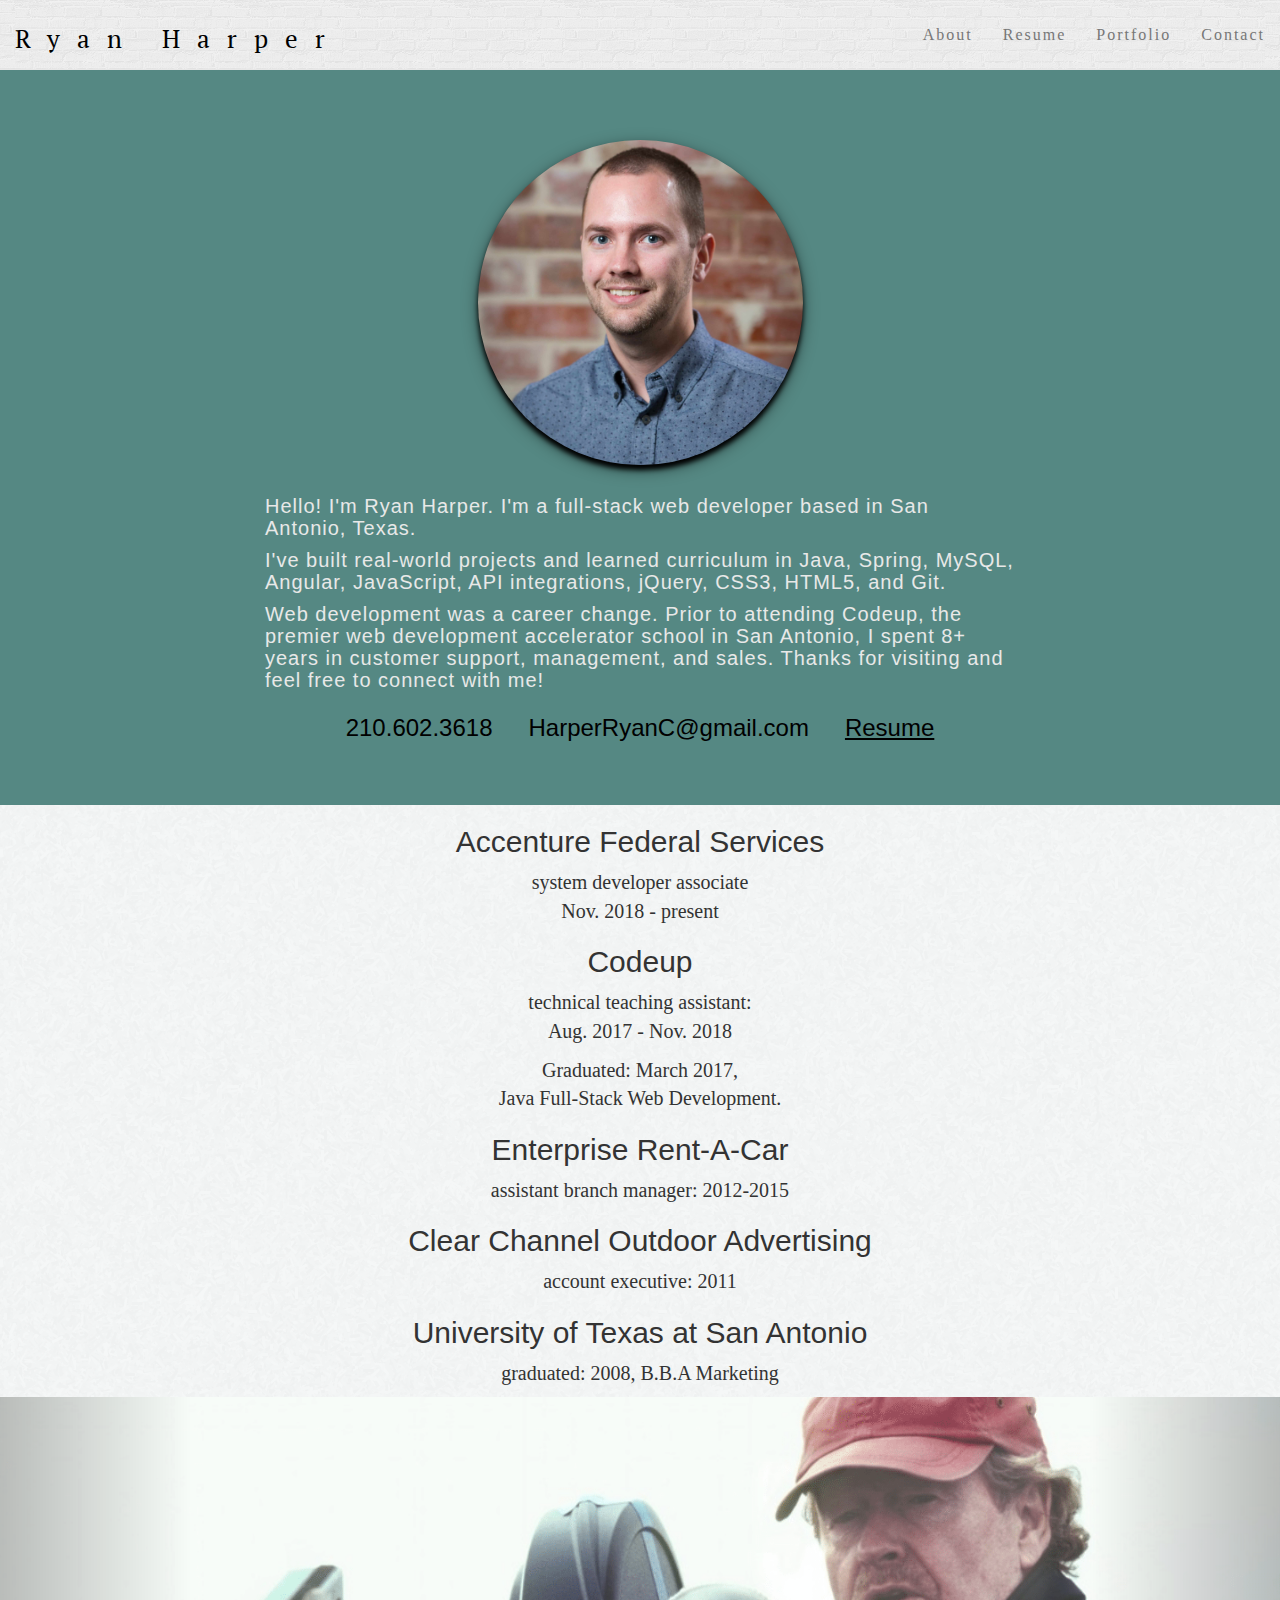
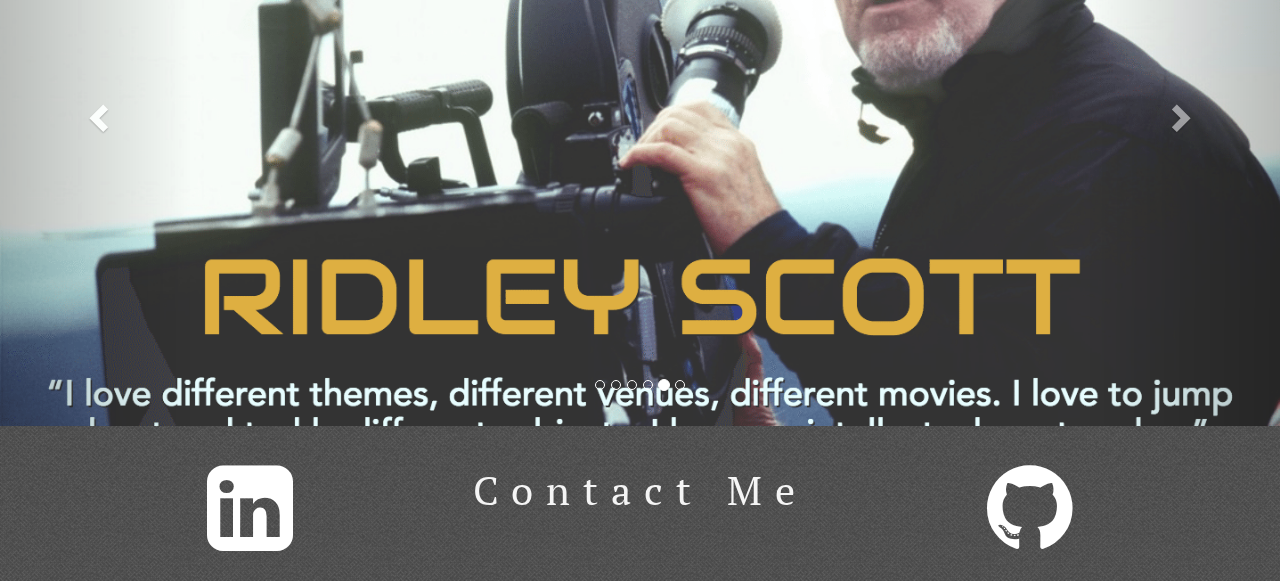
<file: index.html>
<!DOCTYPE html>
<html lang="en">
<head>
    <title>Ryan Harper</title>
    <meta charset="utf-8">
    <meta name="viewport" content="width=device-width, initial-scale=1">
    <link rel="stylesheet" href="public/css/animate.css">
    <link rel="stylesheet" href="public/css/PortfolioPage.css">
    <link rel="stylesheet" href="https://cdnjs.cloudflare.com/ajax/libs/font-awesome/4.6.3/css/font-awesome.min.css">
    <link rel="stylesheet" href="https://fonts.googleapis.com/css?family=PT+Serif">
    <!--<link rel="stylesheet" href="css/bootstrap.min.css">-->
    <!-- Latest compiled and minified CSS -->
    <link rel="stylesheet" href="https://maxcdn.bootstrapcdn.com/bootstrap/3.3.7/css/bootstrap.min.css" integrity="sha384-BVYiiSIFeK1dGmJRAkycuHAHRg32OmUcww7on3RYdg4Va+PmSTsz/K68vbdEjh4u" crossorigin="anonymous">

    <link rel="icon" type="image/x-icon" href="public/images/favicon.ico"/>
</head>

<body>

<div id="profile-page-wrapper">
    <nav class="navbar navbar-default navbar-fixed-top">

        <div class="container-fluid">
            <div class="navbar-header">

                <button type="button" class="navbar-toggle" data-toggle="collapse" data-target="#theNavbarWords">
                    <span class="icon-bar"></span>
                    <span class="icon-bar"></span>
                    <span class="icon-bar"></span>
                    <span class="icon-bar"></span>
                </button>

                <h3 id="myName">Ryan Harper</h3>

            </div>

            <div class="collapse navbar-collapse" id="theNavbarWords">
                <ul class="nav navbar-nav navbar-right">
                    <li><a href="#about-section" class="sliding-link">About</a></li>
                    <li><a href="#resume-section" class="sliding-link">Resume</a></li>
                    <li><a href="#portfolio-section" class="sliding-link">Portfolio</a></li>
                    <li><a href="#contact-section" class="sliding-link">Contact</a></li>
                    <!--<li><a href="/posts">Blog</a></li>-->
                </ul>
            </div>
        </div>

    </nav>

<div class="wrapper">

<a id="about-section"></a>
<!--"container-fluid" fills the width of the screen, container has margins -->
    <div class="container-fluid panels" id="about">
        <div id="myPortrait" class="cropCircle"></div>
        <h3 id="hello">
            <p>Hello! I'm Ryan Harper. I'm a full-stack web developer based in San Antonio, Texas.</p>
            <p>I've built real-world projects and learned curriculum in Java, Spring, MySQL, Angular, JavaScript, API integrations, jQuery, CSS3, HTML5, and Git.</p>
            <p>Web development was a career change. Prior to attending Codeup, the premier web development accelerator school in San Antonio, I spent 8+ years in customer support, management, and sales. Thanks for visiting and feel free to connect with me!</p>
        </h3>
        <div id="myNumberEmail">
            <p id="myNumberEmail-phone">210.602.3618</p>
            <p id="myNumberEmail-email">HarperRyanC@gmail.com</p>
            <a id="myNumberEmail-resume" href="https://drive.google.com/file/d/1_MnSofcOAAasq_FEgZ7lDZ6J60Jn-Wnm/view?usp=sharing" target="_blank">Resume</a>
        </div>
    </div>

<a id="resume-section"></a>

    <div class="container-fluid panels" id="resume">
        <h3 class="workAndSchool">Accenture Federal Services</h3>
        <p class="pWorkAndSchool">system developer associate <br> Nov. 2018 - present</p>
        <h3 class="workAndSchool">Codeup</h3>
        <!--<img src="images/codeup-arrow.png" class="img-responsive">-->
        <p class="pWorkAndSchool">technical teaching assistant: <br> Aug. 2017 - Nov. 2018</p>
        <p class="pWorkAndSchool">Graduated: March 2017, <br> Java Full-Stack Web Development.</p>
        <h3 class="workAndSchool">Enterprise Rent-A-Car</h3>
        <!--<img src="images/enterprise-logo.png" class="img-responsive logo">-->
        <p class="pWorkAndSchool">assistant branch manager: 2012-2015</p>
        <h3 class="workAndSchool">Clear Channel Outdoor Advertising</h3>
        <!--<img src="images/ClearChannelOutdoor.jpg" class="img-responsive logo">-->
        <p class="pWorkAndSchool">account executive: 2011</p>
        <!--<h3 id="ResumeTitle">Resume</h3>-->
        <h3 class="workAndSchool">University of Texas at San Antonio</h3>
        <!--<img src="images/texas-san-antonio1.jpg" class="img-responsive logo">-->
        <p class="pWorkAndSchool">graduated: 2008, B.B.A Marketing</p>

    </div>

<a id="portfolio-section"></a>

<!--<div class="container-fluid .col-sm-6 .col-md-5 .col-md-offset-2 .col-lg-6 .col-lg-offset-0" id="Portfolio">-->

    <!--<h3 id="PortfolioTitle">Portfolio</h3>-->

    <div id="myCarousel" class="carousel slide panels" data-ride="carousel">

        <!-- indicator dots nav -->
        <ol class="carousel-indicators">
            <li data-target="#myCarousel" data-slide-to="0"></li>
            <li data-target="#myCarousel" data-slide-to="1" ></li>
            <li data-target="#myCarousel" data-slide-to="2"></li>
            <li data-target="#myCarousel" data-slide-to="3"></li>
            <li data-target="#myCarousel" data-slide-to="4" class="active"></li>
            <li data-target="#myCarousel" data-slide-to="5"></li>
        </ol>

        <!-- wrapper for slides -->
        <div class="carousel-inner" role="listbox">

            <div class="item active">
                <a href="public/TributePageParallax.html" target="_blank">
                    <img src="public/images/ridleyScottTribute4.png" alt="FirstSlide" class="img-responsive slideImage">
                </a>
                <!--<div class="carousel-caption">-->
                    <!--<h3>Tribute Page</h3>-->
                <!--</div>-->
            </div>

            <div class="item">
                <a href="public/coffee.html" target="_blank">
                    <img src="public/images/coffee-project.png" alt="FifthSlide" class="img-responsive slideImage">
                </a>
                <!--<div class="carousel-caption">-->
                <!--<h3>AJAX Blog</h3>-->
                <!--</div>-->
            </div>

            <div class="item">
                <a href="https://movie-list-application.glitch.me/" target="_blank">
                    <img src="public/images/ajax-movie-lister.png" alt="SecondSlide" class="img-responsive slideImage">
                </a>
                <!--<div class="carousel-caption">-->
                <!--<h3>AJAX Blog</h3>-->
                <!--</div>-->
            </div>

            <!--<div class="item">-->
                <!--<a href="ajax_blog.html" target="_blank">-->
                    <!--<img src="images/AjaxBlog.png" alt="ThirdSlide" class="img-responsive slideImage">-->
                <!--</a>-->
                <!--&lt;!&ndash;<div class="carousel-caption">&ndash;&gt;-->
                    <!--&lt;!&ndash;<h3>AJAX Blog</h3>&ndash;&gt;-->
                <!--&lt;!&ndash;</div>&ndash;&gt;-->
            <!--</div>-->

            <div class="item">
                <a href="public/weather_map.html" target="_blank">
                    <img src="public/images/weather-map.png" alt="FourthSlide" class="img-responsive slideImage">
                </a>
                <!--<div class="carousel-caption">-->
                <!--<h3>API Weather Map</h3>-->
                <!--</div>-->
            </div>

            <div class="item">
                <a href="public/SimonMemoryGame.html" target="_blank">
                    <img src="public/images/SimonMemoryGame.png" alt="FifthSlide" class="img-responsive slideImage">
                </a>
                <!--<div class="carousel-caption">-->
                <!--<h3>Simon Memory Game</h3>-->
                <!--</div>-->
            </div>

            <!--<div class="item">-->
                <!--<a href="CalculatorRevised.html" target="_blank">-->
                    <!--<img src="images/JavascriptCalculator.png" alt="SecondSlide" class="img-responsive slideImage">-->
                <!--</a>-->
                <!--&lt;!&ndash;<div class="carousel-caption">&ndash;&gt;-->
                <!--&lt;!&ndash;<h3>JavaScript Calculator</h3>&ndash;&gt;-->
                <!--&lt;!&ndash;</div>&ndash;&gt;-->
            <!--</div>-->

            <!--<div class="item">-->
                <!--<a href="/posts" target="_blank">-->
                    <!--<img src="images/blog_img.png" alt="ThirdSlide" class="img-responsive slideImage">-->
                <!--</a>-->
                <!--<div class="carousel-caption">-->
                <!--<h3>AJAX Blog</h3>-->
                <!--</div>-->
            <!--</div>-->

            <!--<div class="item">-->
                <!--<a href="Coffee_Bean_Order_Form.html" target="_blank">-->
                    <!--<img src="images/CoffeeOrderForm.png" alt=SixthSlide" class="img-responsive slideImage"/>-->
                <!--</a>-->
            <!--</div>-->

            <!--<div class="item">-->
                <!--<a href="https://smartgiver.us/" target="_blank">-->
                    <!--<img src="images/smartgiver_image.png" alt=SixthSlide" class="img-responsive slideImage"/>-->
                <!--</a>-->
            <!--</div>-->

        </div>

        <!-- controls for next and prev buttons -->
        <a class="left carousel-control" href="#myCarousel" role="button" data-slide="prev">
            <span class="glyphicon glyphicon-chevron-left" aria-hidden="true"></span>
            <span class="sr-only">Previous</span>
        </a>
        <a class="right carousel-control" href="#myCarousel" role="button" data-slide="next">
            <span class="glyphicon glyphicon-chevron-right" aria-hidden="true"></span>
            <span class="sr-only">Next</span>
        </a>

    </div>

    <!--<div class="row" id="Projects">-->
        <!--<div class="col-xs-6 col-md-4" id="P1">-->
            <!--<p>Tribute Page</p>-->
            <!--<a href="http://localhost:63342/Codeup-web-exercises/TributePage.html?_ijt=alto2evts8754bi7jg8fie15t1" target="_blank"><img class="img-responsive" src="images/RidleyScottTribute.png"></a>-->
        <!--</div>-->

        <!--<div class="col-xs-6 col-md-4" id="P2">-->
            <!--<p>JavaScript Calculator</p>-->
            <!--<a href="http://localhost:63342/Codeup-web-exercises/CalculatorRevised.html?_ijt=6at7mh0and56lsfs2b8p4jpa39" target="_blank"><img class="img-responsive"  src="images/JavascriptCalculator.png"></a>-->
        <!--</div>-->

        <!--<div class="col-xs-6 col-md-4" id="P3">-->
            <!--<p>AJAX Blog</p>-->
            <!--<a href="http://localhost:63342/Codeup-web-exercises/ajax_blog.html?_ijt=q8q0l6b3h2h1i5q2uvc88i11il" target="_blank"><img class="img-responsive"  src="images/AjaxBlog.png"></a>-->
        <!--</div>-->
        <!--<div class="col-xs-6 col-md-4" id="P4">-->
            <!--<p>API Weather Map</p>-->
            <!--<a href="http://localhost:63342/Codeup-web-exercises/weather_map.html?_ijt=7tr3f2qq0bv2tcaovegg3fjgps" target="_blank"><img class="img-responsive" src="images/WeatherMap.png"></a>-->
        <!--</div>-->
        <!--<div class="col-xs-6 col-md-4" id="P5">-->
            <!--<p>Simon Memory Game</p>-->
            <!--<a href="http://localhost:63342/Simon_Game/SimonMemoryGame.html?_ijt=9usk3vtb5ugqo35l932amr11ga" target="_blank"><img class="img-responsive" src="images/SimonMemoryGame.png"></a>-->
        <!--</div>-->
        <!--<div class="col-xs-6 col-md-4" id="P6">-->
            <!--<p>Project Placeholder</p>-->
            <!--<a href="http://localhost:63342/Codeup-web-exercises/Coffee%20Bean%20Order%20Form.html?_ijt=alto2evts8754bi7jg8fie15t1" target="_blank"><img class="img-responsive"  src="https://www.whistler.com/images/placeholders/200x200.gif"></a>-->
        <!--</div>-->
    <!--</div>-->
<!--</div>-->



<a id="contact-section"></a>

    <div class="container-fluid panels .col-sm-6 .col-md-5 .col-md-offset-2 .col-lg-6 .col-lg-offset-0 col-md-12" id="contact">

        <div class="container">
            <div class="row">

                <div class="col-sm-4 col-md-4">
                    <a href="https://www.linkedin.com/in/harperryanc/" target="_blank" class="social-media-link">
                        <i class="fa fa-linkedin-square"></i>
                    </a>
                </div>

                <div class="col-sm-4 col-md-4">
                     <h3 id="contactTitle">Contact Me</h3>
                </div>

                <div class="col-sm-4 col-md-4">
                    <a href="https://github.com/HarpersGeekly" target="_blank" class="social-media-link">
                        <i class="fa">&#xf09b;</i>
                    </a>
                </div>

            <!--<div class="col-sm-6 col-md-4">-->
                <!--<a href="http://www.piedpiper.com/" target="_blank" class="social-media-link">-->
                    <!--<i class="fa fa-pied-piper" ></i>-->
                <!--</a>-->

            <!--</div>-->
            </div>
        </div>

        <!--<form method="post" action="harperryanc@gmail.com">-->
            <!--<div>-->
                <!--<label for="name"></label>-->
                <!--<input type="text" id="name" name="user_name" placeholder="Name">-->
            <!--</div>-->
            <!--<div>-->
                <!--<label for="mail"></label>-->
                <!--<input type="text" id="mail" name="user_email" placeholder="E-Mail">-->
            <!--</div>-->
            <!--<div>-->
                <!--<label for="msg"></label>-->
                <!--<textarea id="msg" name="user_message" placeholder="Message"></textarea>-->

            <!--</div>-->

            <!--<button type="submit" id="submit">Send!</button>-->

        <!--</form>-->
        <a href="#" class="scrollup"></a>

    </div>
</div>
</div>
<!--<script src="js/jquery.min.js"></script>-->
<script
        src="https://code.jquery.com/jquery-3.3.1.min.js"
        integrity="sha256-FgpCb/KJQlLNfOu91ta32o/NMZxltwRo8QtmkMRdAu8="
        crossorigin="anonymous"></script>
<!--<script src="js/bootstrap.min.js"></script>-->
<!-- Latest compiled and minified JavaScript -->
<script src="https://maxcdn.bootstrapcdn.com/bootstrap/3.3.7/js/bootstrap.min.js" integrity="sha384-Tc5IQib027qvyjSMfHjOMaLkfuWVxZxUPnCJA7l2mCWNIpG9mGCD8wGNIcPD7Txa" crossorigin="anonymous"></script>
<script src="public/js/PortfolioPage.js"></script>
<script>
    $(document).click(function (event) {
        var clickover = $(event.target);
        var $navbar = $(".navbar-collapse");
        var _opened = $navbar.hasClass("in");
        if (_opened === true && !clickover.hasClass("navbar-toggle")) {
            $navbar.collapse('hide');
        }
    });
</script>
</body>
</html>
</file>
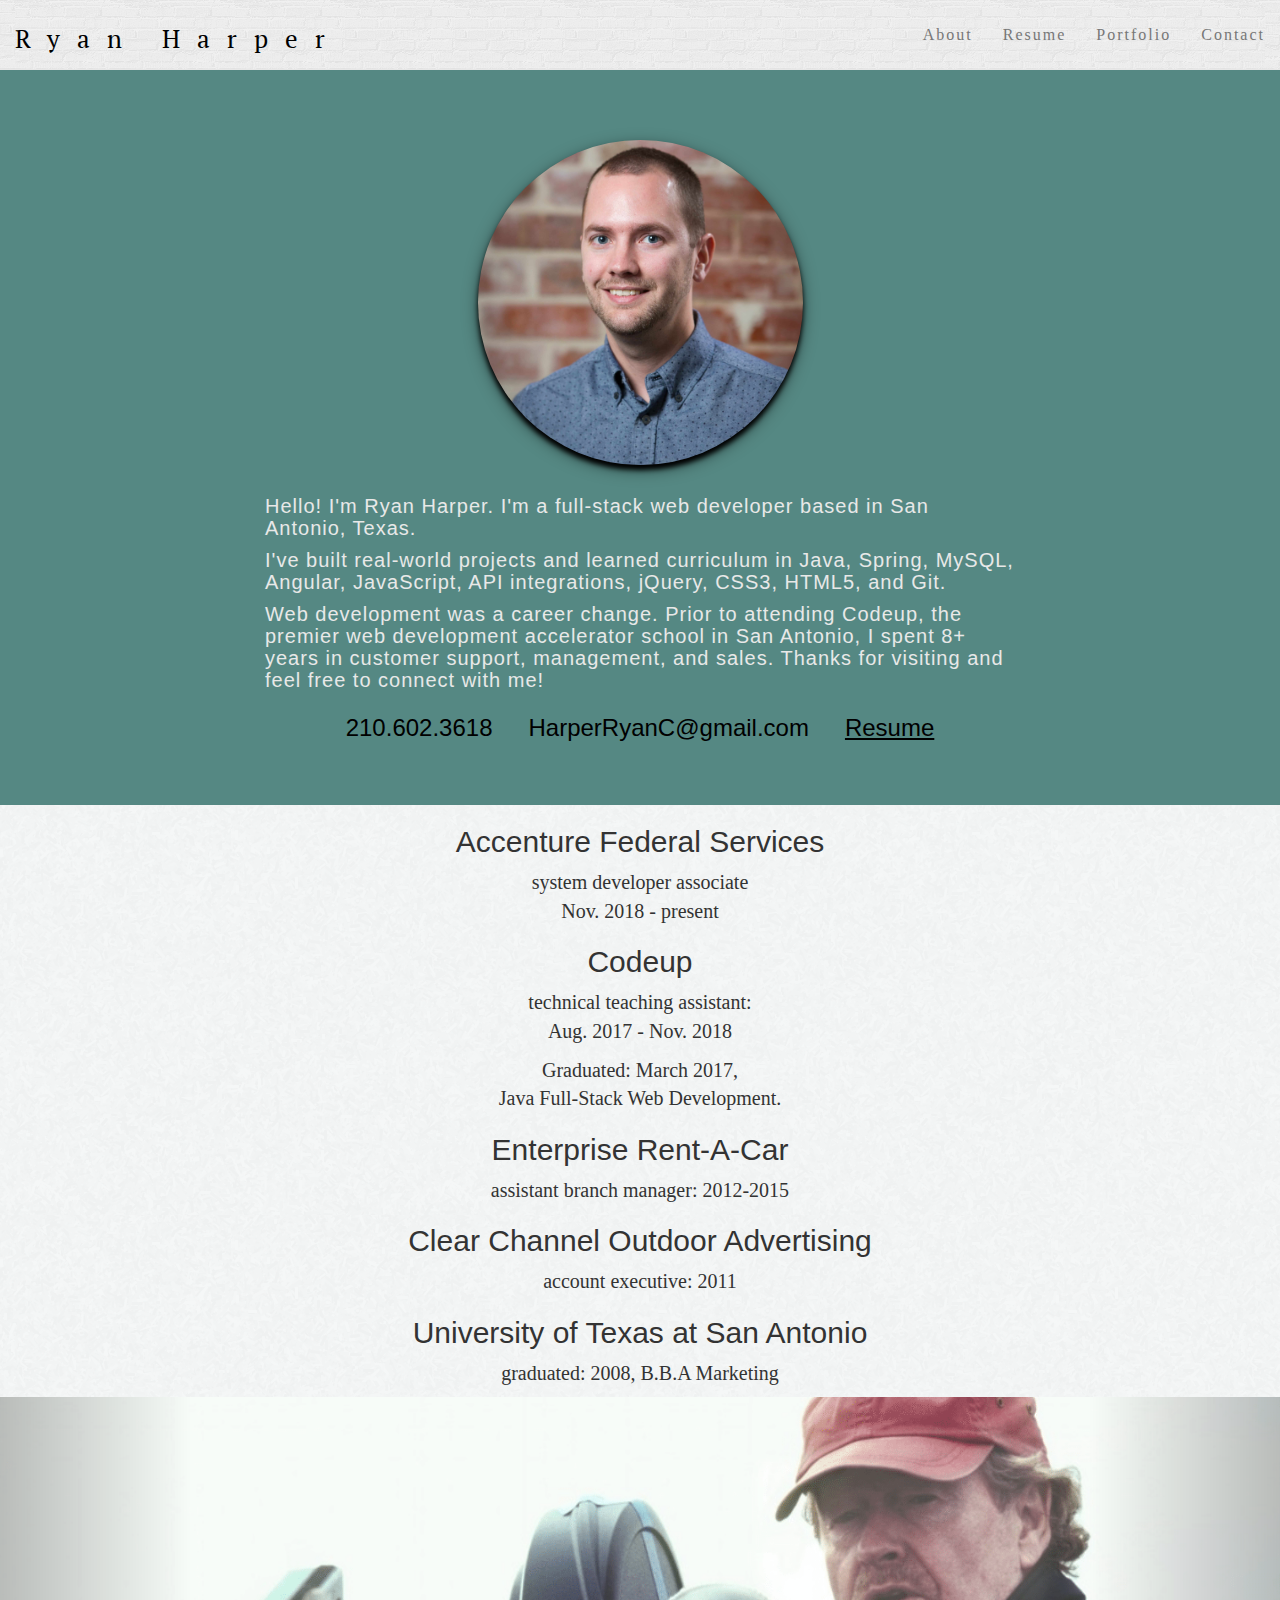
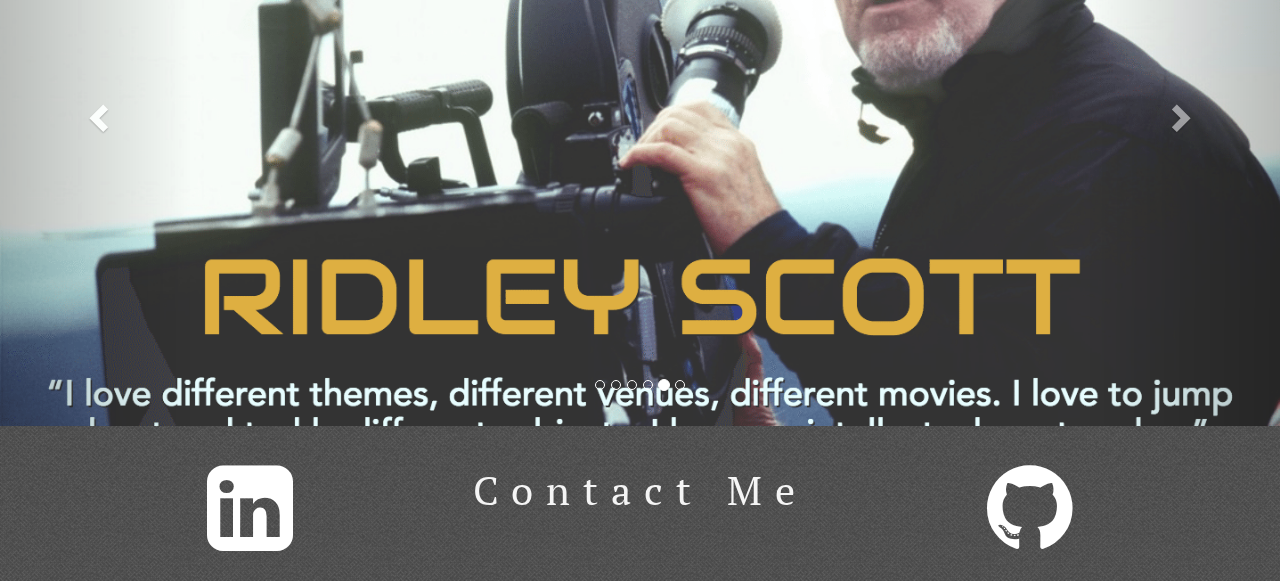
<file: public/index.html>
<!DOCTYPE html>
<html lang="en">
<head>
    <title>Ryan Harper</title>
    <meta charset="utf-8">
    <meta name="viewport" content="width=device-width, initial-scale=1">
    <link rel="stylesheet" href="css/animate.css">
    <link rel="stylesheet" href="css/PortfolioPage.css">
    <link rel="stylesheet" href="https://cdnjs.cloudflare.com/ajax/libs/font-awesome/4.6.3/css/font-awesome.min.css">
    <link rel="stylesheet" href="https://fonts.googleapis.com/css?family=PT+Serif">
    <!--<link rel="stylesheet" href="css/bootstrap.min.css">-->
    <!-- Latest compiled and minified CSS -->
    <link rel="stylesheet" href="https://maxcdn.bootstrapcdn.com/bootstrap/3.3.7/css/bootstrap.min.css" integrity="sha384-BVYiiSIFeK1dGmJRAkycuHAHRg32OmUcww7on3RYdg4Va+PmSTsz/K68vbdEjh4u" crossorigin="anonymous">

    <link rel="icon" type="image/x-icon" href="../public/images/favicon.ico"/>
</head>

<body>

<div id="profile-page-wrapper">
    <nav class="navbar navbar-default navbar-fixed-top">

        <div class="container-fluid">
            <div class="navbar-header">

                <button type="button" class="navbar-toggle" data-toggle="collapse" data-target="#theNavbarWords">
                    <span class="icon-bar"></span>
                    <span class="icon-bar"></span>
                    <span class="icon-bar"></span>
                    <span class="icon-bar"></span>
                </button>

                <h3 id="myName">Ryan Harper</h3>

            </div>

            <div class="collapse navbar-collapse" id="theNavbarWords">
                <ul class="nav navbar-nav navbar-right">
                    <li><a href="#about-section" class="sliding-link">About</a></li>
                    <li><a href="#resume-section" class="sliding-link">Resume</a></li>
                    <li><a href="#portfolio-section" class="sliding-link">Portfolio</a></li>
                    <li><a href="#contact-section" class="sliding-link">Contact</a></li>
                    <!--<li><a href="/posts">Blog</a></li>-->
                </ul>
            </div>
        </div>

    </nav>

<div class="wrapper">

<a id="about-section"></a>
<!--"container-fluid" fills the width of the screen, container has margins -->
    <div class="container-fluid panels" id="about">
        <div id="myPortrait" class="cropCircle"></div>
        <h3 id="hello">
            <p>Hello! I'm Ryan Harper. I'm a full-stack web developer based in San Antonio, Texas.</p>
            <p>I've built real-world projects and learned curriculum in Java, Spring, MySQL, Angular, JavaScript, API integrations, jQuery, CSS3, HTML5, and Git.</p>
            <p>Web development was a career change. Prior to attending Codeup, the premier web development accelerator school in San Antonio, I spent 8+ years in customer support, management, and sales. Thanks for visiting and feel free to connect with me!</p>
        </h3>
        <div id="myNumberEmail">
            <p id="myNumberEmail-phone">210.602.3618</p>
            <p id="myNumberEmail-email">HarperRyanC@gmail.com</p>
            <a id="myNumberEmail-resume" href="https://drive.google.com/file/d/1_MnSofcOAAasq_FEgZ7lDZ6J60Jn-Wnm/view?usp=sharing" target="_blank">Resume</a>
        </div>
    </div>

<a id="resume-section"></a>

    <div class="container-fluid panels" id="resume">
        <h3 class="workAndSchool">Accenture Federal Services</h3>
        <p class="pWorkAndSchool">system developer associate <br> Nov. 2018 - present</p>
        <h3 class="workAndSchool">Codeup</h3>
        <!--<img src="images/codeup-arrow.png" class="img-responsive">-->
        <p class="pWorkAndSchool">technical teaching assistant: <br> Aug. 2017 - Nov. 2018</p>
        <p class="pWorkAndSchool">Graduated: March 2017, <br> Java Full-Stack Web Development.</p>
        <h3 class="workAndSchool">Enterprise Rent-A-Car</h3>
        <!--<img src="images/enterprise-logo.png" class="img-responsive logo">-->
        <p class="pWorkAndSchool">assistant branch manager: 2012-2015</p>
        <h3 class="workAndSchool">Clear Channel Outdoor Advertising</h3>
        <!--<img src="images/ClearChannelOutdoor.jpg" class="img-responsive logo">-->
        <p class="pWorkAndSchool">account executive: 2011</p>
        <!--<h3 id="ResumeTitle">Resume</h3>-->
        <h3 class="workAndSchool">University of Texas at San Antonio</h3>
        <!--<img src="images/texas-san-antonio1.jpg" class="img-responsive logo">-->
        <p class="pWorkAndSchool">graduated: 2008, B.B.A Marketing</p>

    </div>

<a id="portfolio-section"></a>

<!--<div class="container-fluid .col-sm-6 .col-md-5 .col-md-offset-2 .col-lg-6 .col-lg-offset-0" id="Portfolio">-->

    <!--<h3 id="PortfolioTitle">Portfolio</h3>-->

    <div id="myCarousel" class="carousel slide panels" data-ride="carousel">

        <!-- indicator dots nav -->
        <ol class="carousel-indicators">
            <li data-target="#myCarousel" data-slide-to="0"></li>
            <li data-target="#myCarousel" data-slide-to="1" ></li>
            <li data-target="#myCarousel" data-slide-to="2"></li>
            <li data-target="#myCarousel" data-slide-to="3"></li>
            <li data-target="#myCarousel" data-slide-to="4" class="active"></li>
            <li data-target="#myCarousel" data-slide-to="5"></li>
        </ol>

        <!-- wrapper for slides -->
        <div class="carousel-inner" role="listbox">

            <div class="item active">
                <a href="TributePageParallax.html" target="_blank">
                    <img src="images/ridleyScottTribute4.png" alt="FirstSlide" class="img-responsive slideImage">
                </a>
                <!--<div class="carousel-caption">-->
                    <!--<h3>Tribute Page</h3>-->
                <!--</div>-->
            </div>

            <div class="item">
                <a href="coffee.html" target="_blank">
                    <img src="images/coffee-project.png" alt="FifthSlide" class="img-responsive slideImage">
                </a>
                <!--<div class="carousel-caption">-->
                <!--<h3>AJAX Blog</h3>-->
                <!--</div>-->
            </div>

            <div class="item">
                <a href="https://movie-list-application.glitch.me/" target="_blank">
                    <img src="images/ajax-movie-lister.png" alt="SecondSlide" class="img-responsive slideImage">
                </a>
                <!--<div class="carousel-caption">-->
                <!--<h3>AJAX Blog</h3>-->
                <!--</div>-->
            </div>

            <!--<div class="item">-->
                <!--<a href="ajax_blog.html" target="_blank">-->
                    <!--<img src="images/AjaxBlog.png" alt="ThirdSlide" class="img-responsive slideImage">-->
                <!--</a>-->
                <!--&lt;!&ndash;<div class="carousel-caption">&ndash;&gt;-->
                    <!--&lt;!&ndash;<h3>AJAX Blog</h3>&ndash;&gt;-->
                <!--&lt;!&ndash;</div>&ndash;&gt;-->
            <!--</div>-->

            <div class="item">
                <a href="weather_map.html" target="_blank">
                    <img src="images/weather-map.png" alt="FourthSlide" class="img-responsive slideImage">
                </a>
                <!--<div class="carousel-caption">-->
                <!--<h3>API Weather Map</h3>-->
                <!--</div>-->
            </div>

            <div class="item">
                <a href="SimonMemoryGame.html" target="_blank">
                    <img src="images/SimonMemoryGame.png" alt="FifthSlide" class="img-responsive slideImage">
                </a>
                <!--<div class="carousel-caption">-->
                <!--<h3>Simon Memory Game</h3>-->
                <!--</div>-->
            </div>

            <!--<div class="item">-->
                <!--<a href="CalculatorRevised.html" target="_blank">-->
                    <!--<img src="images/JavascriptCalculator.png" alt="SecondSlide" class="img-responsive slideImage">-->
                <!--</a>-->
                <!--&lt;!&ndash;<div class="carousel-caption">&ndash;&gt;-->
                <!--&lt;!&ndash;<h3>JavaScript Calculator</h3>&ndash;&gt;-->
                <!--&lt;!&ndash;</div>&ndash;&gt;-->
            <!--</div>-->

            <!--<div class="item">-->
                <!--<a href="/posts" target="_blank">-->
                    <!--<img src="images/blog_img.png" alt="ThirdSlide" class="img-responsive slideImage">-->
                <!--</a>-->
                <!--<div class="carousel-caption">-->
                <!--<h3>AJAX Blog</h3>-->
                <!--</div>-->
            <!--</div>-->

            <!--<div class="item">-->
                <!--<a href="Coffee_Bean_Order_Form.html" target="_blank">-->
                    <!--<img src="images/CoffeeOrderForm.png" alt=SixthSlide" class="img-responsive slideImage"/>-->
                <!--</a>-->
            <!--</div>-->

            <!--<div class="item">-->
                <!--<a href="https://smartgiver.us/" target="_blank">-->
                    <!--<img src="images/smartgiver_image.png" alt=SixthSlide" class="img-responsive slideImage"/>-->
                <!--</a>-->
            <!--</div>-->

        </div>

        <!-- controls for next and prev buttons -->
        <a class="left carousel-control" href="#myCarousel" role="button" data-slide="prev">
            <span class="glyphicon glyphicon-chevron-left" aria-hidden="true"></span>
            <span class="sr-only">Previous</span>
        </a>
        <a class="right carousel-control" href="#myCarousel" role="button" data-slide="next">
            <span class="glyphicon glyphicon-chevron-right" aria-hidden="true"></span>
            <span class="sr-only">Next</span>
        </a>

    </div>

    <!--<div class="row" id="Projects">-->
        <!--<div class="col-xs-6 col-md-4" id="P1">-->
            <!--<p>Tribute Page</p>-->
            <!--<a href="http://localhost:63342/Codeup-web-exercises/TributePage.html?_ijt=alto2evts8754bi7jg8fie15t1" target="_blank"><img class="img-responsive" src="images/RidleyScottTribute.png"></a>-->
        <!--</div>-->

        <!--<div class="col-xs-6 col-md-4" id="P2">-->
            <!--<p>JavaScript Calculator</p>-->
            <!--<a href="http://localhost:63342/Codeup-web-exercises/CalculatorRevised.html?_ijt=6at7mh0and56lsfs2b8p4jpa39" target="_blank"><img class="img-responsive"  src="images/JavascriptCalculator.png"></a>-->
        <!--</div>-->

        <!--<div class="col-xs-6 col-md-4" id="P3">-->
            <!--<p>AJAX Blog</p>-->
            <!--<a href="http://localhost:63342/Codeup-web-exercises/ajax_blog.html?_ijt=q8q0l6b3h2h1i5q2uvc88i11il" target="_blank"><img class="img-responsive"  src="images/AjaxBlog.png"></a>-->
        <!--</div>-->
        <!--<div class="col-xs-6 col-md-4" id="P4">-->
            <!--<p>API Weather Map</p>-->
            <!--<a href="http://localhost:63342/Codeup-web-exercises/weather_map.html?_ijt=7tr3f2qq0bv2tcaovegg3fjgps" target="_blank"><img class="img-responsive" src="images/WeatherMap.png"></a>-->
        <!--</div>-->
        <!--<div class="col-xs-6 col-md-4" id="P5">-->
            <!--<p>Simon Memory Game</p>-->
            <!--<a href="http://localhost:63342/Simon_Game/SimonMemoryGame.html?_ijt=9usk3vtb5ugqo35l932amr11ga" target="_blank"><img class="img-responsive" src="images/SimonMemoryGame.png"></a>-->
        <!--</div>-->
        <!--<div class="col-xs-6 col-md-4" id="P6">-->
            <!--<p>Project Placeholder</p>-->
            <!--<a href="http://localhost:63342/Codeup-web-exercises/Coffee%20Bean%20Order%20Form.html?_ijt=alto2evts8754bi7jg8fie15t1" target="_blank"><img class="img-responsive"  src="https://www.whistler.com/images/placeholders/200x200.gif"></a>-->
        <!--</div>-->
    <!--</div>-->
<!--</div>-->



<a id="contact-section"></a>

    <div class="container-fluid panels .col-sm-6 .col-md-5 .col-md-offset-2 .col-lg-6 .col-lg-offset-0 col-md-12" id="contact">

        <div class="container">
            <div class="row">

                <div class="col-sm-4 col-md-4">
                    <a href="https://www.linkedin.com/in/harperryanc/" target="_blank" class="social-media-link">
                        <i class="fa fa-linkedin-square"></i>
                    </a>
                </div>

                <div class="col-sm-4 col-md-4">
                     <h3 id="contactTitle">Contact Me</h3>
                </div>

                <div class="col-sm-4 col-md-4">
                    <a href="https://github.com/HarpersGeekly" target="_blank" class="social-media-link">
                        <i class="fa">&#xf09b;</i>
                    </a>
                </div>

            <!--<div class="col-sm-6 col-md-4">-->
                <!--<a href="http://www.piedpiper.com/" target="_blank" class="social-media-link">-->
                    <!--<i class="fa fa-pied-piper" ></i>-->
                <!--</a>-->

            <!--</div>-->
            </div>
        </div>

        <!--<form method="post" action="harperryanc@gmail.com">-->
            <!--<div>-->
                <!--<label for="name"></label>-->
                <!--<input type="text" id="name" name="user_name" placeholder="Name">-->
            <!--</div>-->
            <!--<div>-->
                <!--<label for="mail"></label>-->
                <!--<input type="text" id="mail" name="user_email" placeholder="E-Mail">-->
            <!--</div>-->
            <!--<div>-->
                <!--<label for="msg"></label>-->
                <!--<textarea id="msg" name="user_message" placeholder="Message"></textarea>-->

            <!--</div>-->

            <!--<button type="submit" id="submit">Send!</button>-->

        <!--</form>-->
        <a href="#" class="scrollup"></a>

    </div>
</div>
</div>
<!--<script src="js/jquery.min.js"></script>-->
<script
        src="https://code.jquery.com/jquery-3.3.1.min.js"
        integrity="sha256-FgpCb/KJQlLNfOu91ta32o/NMZxltwRo8QtmkMRdAu8="
        crossorigin="anonymous"></script>
<!--<script src="js/bootstrap.min.js"></script>-->
<!-- Latest compiled and minified JavaScript -->
<script src="https://maxcdn.bootstrapcdn.com/bootstrap/3.3.7/js/bootstrap.min.js" integrity="sha384-Tc5IQib027qvyjSMfHjOMaLkfuWVxZxUPnCJA7l2mCWNIpG9mGCD8wGNIcPD7Txa" crossorigin="anonymous"></script>
<script src="js/PortfolioPage.js"></script>
<script>
    $(document).click(function (event) {
        var clickover = $(event.target);
        var $navbar = $(".navbar-collapse");
        var _opened = $navbar.hasClass("in");
        if (_opened === true && !clickover.hasClass("navbar-toggle")) {
            $navbar.collapse('hide');
        }
    });
</script>
</body>
</html>
</file>
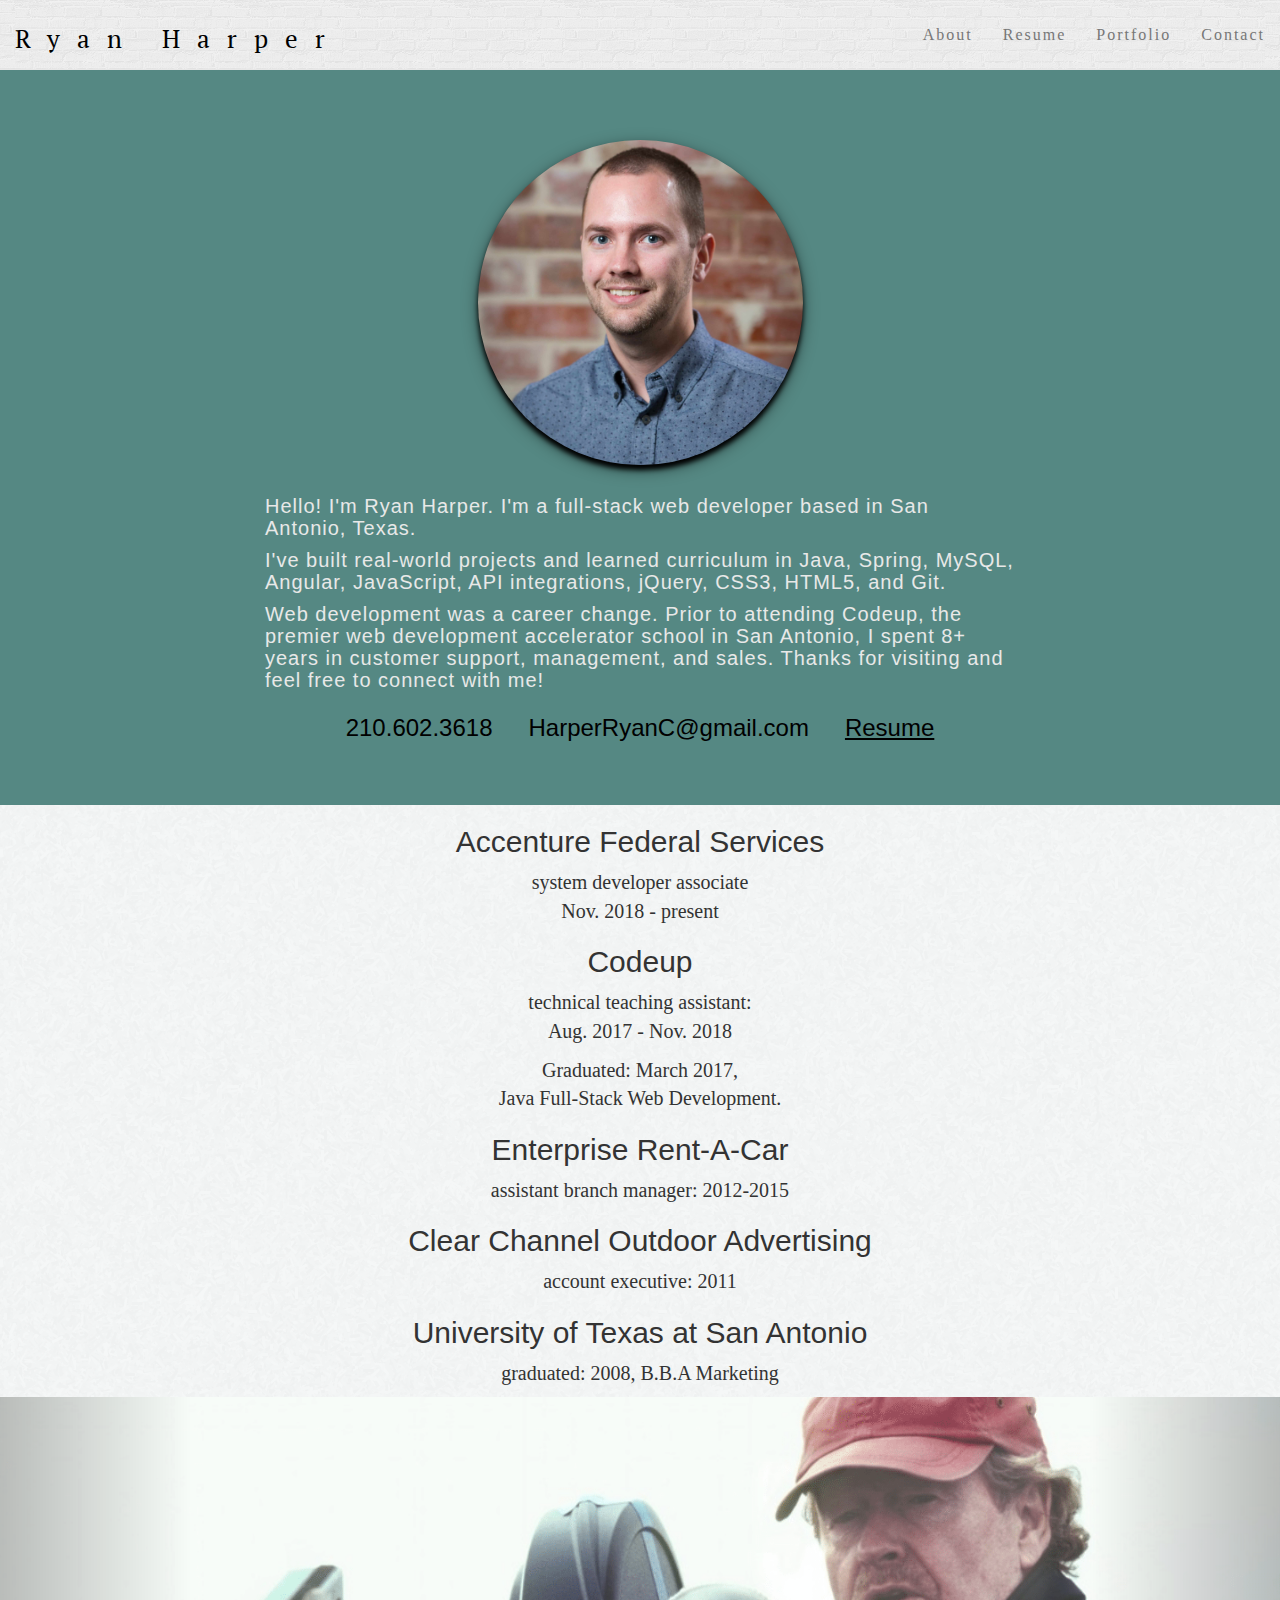
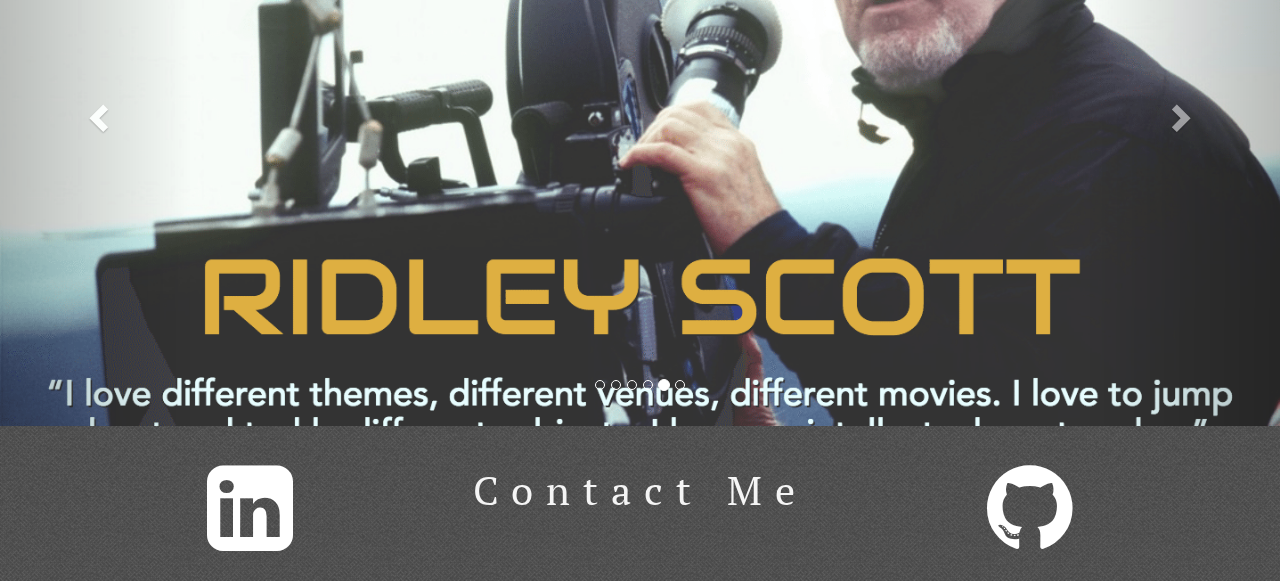
<file: static/index.html>
<!DOCTYPE html>
<html lang="en">
<head>
    <title>Ryan Harper</title>
    <meta charset="utf-8">
    <meta name="viewport" content="width=device-width, initial-scale=1">
    <link rel="stylesheet" href="../public/css/animate.css">
    <link rel="stylesheet" href="../public/css/PortfolioPage.css">
    <link rel="stylesheet" href="https://cdnjs.cloudflare.com/ajax/libs/font-awesome/4.6.3/css/font-awesome.min.css">
    <link rel="stylesheet" href="https://fonts.googleapis.com/css?family=PT+Serif">
    <!--<link rel="stylesheet" href="css/bootstrap.min.css">-->
    <!-- Latest compiled and minified CSS -->
    <link rel="stylesheet" href="https://maxcdn.bootstrapcdn.com/bootstrap/3.3.7/css/bootstrap.min.css" integrity="sha384-BVYiiSIFeK1dGmJRAkycuHAHRg32OmUcww7on3RYdg4Va+PmSTsz/K68vbdEjh4u" crossorigin="anonymous">

    <link rel="icon" type="image/x-icon" href="../public/images/favicon.ico"/>
</head>

<body>

<div id="profile-page-wrapper">
    <nav class="navbar navbar-default navbar-fixed-top">

        <div class="container-fluid">
            <div class="navbar-header">

                <button type="button" class="navbar-toggle" data-toggle="collapse" data-target="#theNavbarWords">
                    <span class="icon-bar"></span>
                    <span class="icon-bar"></span>
                    <span class="icon-bar"></span>
                    <span class="icon-bar"></span>
                </button>

                <h3 id="myName">Ryan Harper</h3>

            </div>

            <div class="collapse navbar-collapse" id="theNavbarWords">
                <ul class="nav navbar-nav navbar-right">
                    <li><a href="#about-section" class="sliding-link">About</a></li>
                    <li><a href="#resume-section" class="sliding-link">Resume</a></li>
                    <li><a href="#portfolio-section" class="sliding-link">Portfolio</a></li>
                    <li><a href="#contact-section" class="sliding-link">Contact</a></li>
                    <!--<li><a href="/posts">Blog</a></li>-->
                </ul>
            </div>
        </div>

    </nav>

<div class="wrapper">

<a id="about-section"></a>
<!--"container-fluid" fills the width of the screen, container has margins -->
    <div class="container-fluid panels" id="about">
        <div id="myPortrait" class="cropCircle"></div>
        <h3 id="hello">
            <p>Hello! I'm Ryan Harper. I'm a full-stack web developer based in San Antonio, Texas.</p>
            <p>I've built real-world projects and learned curriculum in Java, Spring, MySQL, Angular, JavaScript, API integrations, jQuery, CSS3, HTML5, and Git.</p>
            <p>Web development was a career change. Prior to attending Codeup, the premier web development accelerator school in San Antonio, I spent 8+ years in customer support, management, and sales. Thanks for visiting and feel free to connect with me!</p>
        </h3>
        <div id="myNumberEmail">
            <p id="myNumberEmail-phone">210.602.3618</p>
            <p id="myNumberEmail-email">HarperRyanC@gmail.com</p>
            <a id="myNumberEmail-resume" href="https://drive.google.com/file/d/1_MnSofcOAAasq_FEgZ7lDZ6J60Jn-Wnm/view?usp=sharing" target="_blank">Resume</a>
        </div>
    </div>

<a id="resume-section"></a>

    <div class="container-fluid panels" id="resume">
        <h3 class="workAndSchool">Accenture Federal Services</h3>
        <p class="pWorkAndSchool">system developer associate <br> Nov. 2018 - present</p>
        <h3 class="workAndSchool">Codeup</h3>
        <!--<img src="images/codeup-arrow.png" class="img-responsive">-->
        <p class="pWorkAndSchool">technical teaching assistant: <br> Aug. 2017 - Nov. 2018</p>
        <p class="pWorkAndSchool">Graduated: March 2017, <br> Java Full-Stack Web Development.</p>
        <h3 class="workAndSchool">Enterprise Rent-A-Car</h3>
        <!--<img src="images/enterprise-logo.png" class="img-responsive logo">-->
        <p class="pWorkAndSchool">assistant branch manager: 2012-2015</p>
        <h3 class="workAndSchool">Clear Channel Outdoor Advertising</h3>
        <!--<img src="images/ClearChannelOutdoor.jpg" class="img-responsive logo">-->
        <p class="pWorkAndSchool">account executive: 2011</p>
        <!--<h3 id="ResumeTitle">Resume</h3>-->
        <h3 class="workAndSchool">University of Texas at San Antonio</h3>
        <!--<img src="images/texas-san-antonio1.jpg" class="img-responsive logo">-->
        <p class="pWorkAndSchool">graduated: 2008, B.B.A Marketing</p>

    </div>

<a id="portfolio-section"></a>

<!--<div class="container-fluid .col-sm-6 .col-md-5 .col-md-offset-2 .col-lg-6 .col-lg-offset-0" id="Portfolio">-->

    <!--<h3 id="PortfolioTitle">Portfolio</h3>-->

    <div id="myCarousel" class="carousel slide panels" data-ride="carousel">

        <!-- indicator dots nav -->
        <ol class="carousel-indicators">
            <li data-target="#myCarousel" data-slide-to="0"></li>
            <li data-target="#myCarousel" data-slide-to="1" ></li>
            <li data-target="#myCarousel" data-slide-to="2"></li>
            <li data-target="#myCarousel" data-slide-to="3"></li>
            <li data-target="#myCarousel" data-slide-to="4" class="active"></li>
            <li data-target="#myCarousel" data-slide-to="5"></li>
        </ol>

        <!-- wrapper for slides -->
        <div class="carousel-inner" role="listbox">

            <div class="item active">
                <a href="../public/TributePageParallax.html" target="_blank">
                    <img src="../public/images/ridleyScottTribute4.png" alt="FirstSlide" class="img-responsive slideImage">
                </a>
                <!--<div class="carousel-caption">-->
                    <!--<h3>Tribute Page</h3>-->
                <!--</div>-->
            </div>

            <div class="item">
                <a href="../public/coffee.html" target="_blank">
                    <img src="../public/images/coffee-project.png" alt="FifthSlide" class="img-responsive slideImage">
                </a>
                <!--<div class="carousel-caption">-->
                <!--<h3>AJAX Blog</h3>-->
                <!--</div>-->
            </div>

            <div class="item">
                <a href="https://movie-list-application.glitch.me/" target="_blank">
                    <img src="../public/images/ajax-movie-lister.png" alt="SecondSlide" class="img-responsive slideImage">
                </a>
                <!--<div class="carousel-caption">-->
                <!--<h3>AJAX Blog</h3>-->
                <!--</div>-->
            </div>

            <!--<div class="item">-->
                <!--<a href="ajax_blog.html" target="_blank">-->
                    <!--<img src="images/AjaxBlog.png" alt="ThirdSlide" class="img-responsive slideImage">-->
                <!--</a>-->
                <!--&lt;!&ndash;<div class="carousel-caption">&ndash;&gt;-->
                    <!--&lt;!&ndash;<h3>AJAX Blog</h3>&ndash;&gt;-->
                <!--&lt;!&ndash;</div>&ndash;&gt;-->
            <!--</div>-->

            <div class="item">
                <a href="../public/weather_map.html" target="_blank">
                    <img src="../public/images/weather-map.png" alt="FourthSlide" class="img-responsive slideImage">
                </a>
                <!--<div class="carousel-caption">-->
                <!--<h3>API Weather Map</h3>-->
                <!--</div>-->
            </div>

            <div class="item">
                <a href="../public/SimonMemoryGame.html" target="_blank">
                    <img src="../public/images/SimonMemoryGame.png" alt="FifthSlide" class="img-responsive slideImage">
                </a>
                <!--<div class="carousel-caption">-->
                <!--<h3>Simon Memory Game</h3>-->
                <!--</div>-->
            </div>

            <!--<div class="item">-->
                <!--<a href="CalculatorRevised.html" target="_blank">-->
                    <!--<img src="images/JavascriptCalculator.png" alt="SecondSlide" class="img-responsive slideImage">-->
                <!--</a>-->
                <!--&lt;!&ndash;<div class="carousel-caption">&ndash;&gt;-->
                <!--&lt;!&ndash;<h3>JavaScript Calculator</h3>&ndash;&gt;-->
                <!--&lt;!&ndash;</div>&ndash;&gt;-->
            <!--</div>-->

            <!--<div class="item">-->
                <!--<a href="/posts" target="_blank">-->
                    <!--<img src="images/blog_img.png" alt="ThirdSlide" class="img-responsive slideImage">-->
                <!--</a>-->
                <!--<div class="carousel-caption">-->
                <!--<h3>AJAX Blog</h3>-->
                <!--</div>-->
            <!--</div>-->

            <!--<div class="item">-->
                <!--<a href="Coffee_Bean_Order_Form.html" target="_blank">-->
                    <!--<img src="images/CoffeeOrderForm.png" alt=SixthSlide" class="img-responsive slideImage"/>-->
                <!--</a>-->
            <!--</div>-->

            <!--<div class="item">-->
                <!--<a href="https://smartgiver.us/" target="_blank">-->
                    <!--<img src="images/smartgiver_image.png" alt=SixthSlide" class="img-responsive slideImage"/>-->
                <!--</a>-->
            <!--</div>-->

        </div>

        <!-- controls for next and prev buttons -->
        <a class="left carousel-control" href="#myCarousel" role="button" data-slide="prev">
            <span class="glyphicon glyphicon-chevron-left" aria-hidden="true"></span>
            <span class="sr-only">Previous</span>
        </a>
        <a class="right carousel-control" href="#myCarousel" role="button" data-slide="next">
            <span class="glyphicon glyphicon-chevron-right" aria-hidden="true"></span>
            <span class="sr-only">Next</span>
        </a>

    </div>

    <!--<div class="row" id="Projects">-->
        <!--<div class="col-xs-6 col-md-4" id="P1">-->
            <!--<p>Tribute Page</p>-->
            <!--<a href="http://localhost:63342/Codeup-web-exercises/TributePage.html?_ijt=alto2evts8754bi7jg8fie15t1" target="_blank"><img class="img-responsive" src="images/RidleyScottTribute.png"></a>-->
        <!--</div>-->

        <!--<div class="col-xs-6 col-md-4" id="P2">-->
            <!--<p>JavaScript Calculator</p>-->
            <!--<a href="http://localhost:63342/Codeup-web-exercises/CalculatorRevised.html?_ijt=6at7mh0and56lsfs2b8p4jpa39" target="_blank"><img class="img-responsive"  src="images/JavascriptCalculator.png"></a>-->
        <!--</div>-->

        <!--<div class="col-xs-6 col-md-4" id="P3">-->
            <!--<p>AJAX Blog</p>-->
            <!--<a href="http://localhost:63342/Codeup-web-exercises/ajax_blog.html?_ijt=q8q0l6b3h2h1i5q2uvc88i11il" target="_blank"><img class="img-responsive"  src="images/AjaxBlog.png"></a>-->
        <!--</div>-->
        <!--<div class="col-xs-6 col-md-4" id="P4">-->
            <!--<p>API Weather Map</p>-->
            <!--<a href="http://localhost:63342/Codeup-web-exercises/weather_map.html?_ijt=7tr3f2qq0bv2tcaovegg3fjgps" target="_blank"><img class="img-responsive" src="images/WeatherMap.png"></a>-->
        <!--</div>-->
        <!--<div class="col-xs-6 col-md-4" id="P5">-->
            <!--<p>Simon Memory Game</p>-->
            <!--<a href="http://localhost:63342/Simon_Game/SimonMemoryGame.html?_ijt=9usk3vtb5ugqo35l932amr11ga" target="_blank"><img class="img-responsive" src="images/SimonMemoryGame.png"></a>-->
        <!--</div>-->
        <!--<div class="col-xs-6 col-md-4" id="P6">-->
            <!--<p>Project Placeholder</p>-->
            <!--<a href="http://localhost:63342/Codeup-web-exercises/Coffee%20Bean%20Order%20Form.html?_ijt=alto2evts8754bi7jg8fie15t1" target="_blank"><img class="img-responsive"  src="https://www.whistler.com/images/placeholders/200x200.gif"></a>-->
        <!--</div>-->
    <!--</div>-->
<!--</div>-->



<a id="contact-section"></a>

    <div class="container-fluid panels .col-sm-6 .col-md-5 .col-md-offset-2 .col-lg-6 .col-lg-offset-0 col-md-12" id="contact">

        <div class="container">
            <div class="row">

                <div class="col-sm-4 col-md-4">
                    <a href="https://www.linkedin.com/in/harperryanc/" target="_blank" class="social-media-link">
                        <i class="fa fa-linkedin-square"></i>
                    </a>
                </div>

                <div class="col-sm-4 col-md-4">
                     <h3 id="contactTitle">Contact Me</h3>
                </div>

                <div class="col-sm-4 col-md-4">
                    <a href="https://github.com/HarpersGeekly" target="_blank" class="social-media-link">
                        <i class="fa">&#xf09b;</i>
                    </a>
                </div>

            <!--<div class="col-sm-6 col-md-4">-->
                <!--<a href="http://www.piedpiper.com/" target="_blank" class="social-media-link">-->
                    <!--<i class="fa fa-pied-piper" ></i>-->
                <!--</a>-->

            <!--</div>-->
            </div>
        </div>

        <!--<form method="post" action="harperryanc@gmail.com">-->
            <!--<div>-->
                <!--<label for="name"></label>-->
                <!--<input type="text" id="name" name="user_name" placeholder="Name">-->
            <!--</div>-->
            <!--<div>-->
                <!--<label for="mail"></label>-->
                <!--<input type="text" id="mail" name="user_email" placeholder="E-Mail">-->
            <!--</div>-->
            <!--<div>-->
                <!--<label for="msg"></label>-->
                <!--<textarea id="msg" name="user_message" placeholder="Message"></textarea>-->

            <!--</div>-->

            <!--<button type="submit" id="submit">Send!</button>-->

        <!--</form>-->
        <a href="#" class="scrollup"></a>

    </div>
</div>
</div>
<!--<script src="js/jquery.min.js"></script>-->
<script
        src="https://code.jquery.com/jquery-3.3.1.min.js"
        integrity="sha256-FgpCb/KJQlLNfOu91ta32o/NMZxltwRo8QtmkMRdAu8="
        crossorigin="anonymous"></script>
<!--<script src="js/bootstrap.min.js"></script>-->
<!-- Latest compiled and minified JavaScript -->
<script src="https://maxcdn.bootstrapcdn.com/bootstrap/3.3.7/js/bootstrap.min.js" integrity="sha384-Tc5IQib027qvyjSMfHjOMaLkfuWVxZxUPnCJA7l2mCWNIpG9mGCD8wGNIcPD7Txa" crossorigin="anonymous"></script>
<script src="../public/js/PortfolioPage.js"></script>
<script>
    $(document).click(function (event) {
        var clickover = $(event.target);
        var $navbar = $(".navbar-collapse");
        var _opened = $navbar.hasClass("in");
        if (_opened === true && !clickover.hasClass("navbar-toggle")) {
            $navbar.collapse('hide');
        }
    });
</script>
</body>
</html>
</file>
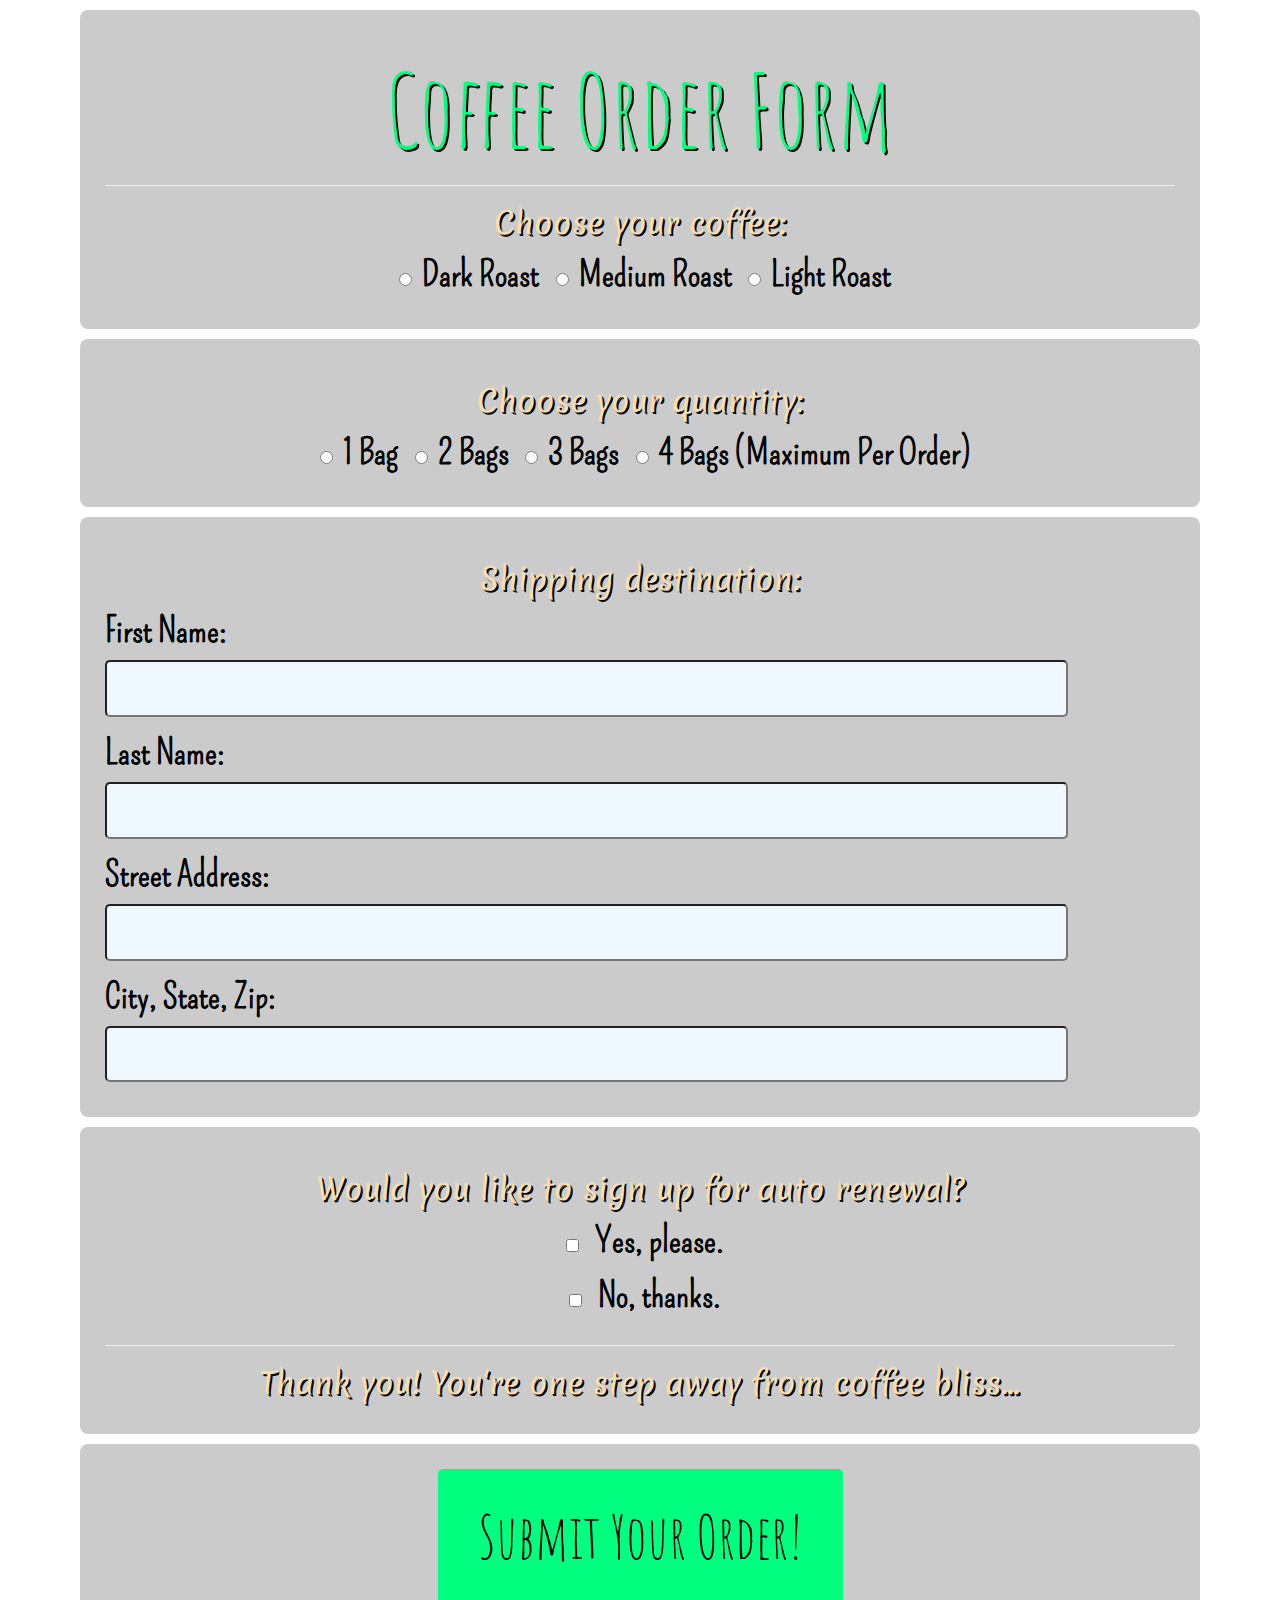
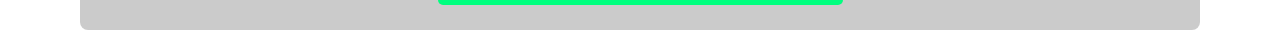
<file: public/Coffee_Bean_Order_Form.html>
<!doctype html>
<html lang="en">
<head>
    <title>1st Coffee Bean Order Form</title>
    <meta charset="UTF-8">
    <meta name="viewport" content="width=device-width, initial-scale=1">
    <link rel="stylesheet" href="css/bootstrap.css">

    <!--<meta name="viewport"-->
    <!--content="width=device-width, user-scalable=no, initial-scale=1.0, maximum-scale=1.0, minimum-scale=1.0">-->
    <!--<meta http-equiv="X-UA-Compatible" content="ie=edge">-->

    <style>


        @import url('https://fonts.googleapis.com/css?family=Amatic+SC|Merienda|Pompiere');



        .container {
            /*margin-left: 300px;*/
            /*margin-right: 300px;*/
            /*text-align: center;*/

        }

        body {

            background: url('http://www.toasto.com/wp-content/uploads/2010/04/coffee-beans-and-mug.jpg') no-repeat fixed;
            background-size: cover;

        }

        h1 {
            font-family: 'Amatic SC', cursive;
            font-size: 100px;
            color: springgreen;
            text-shadow: 2px 2px #000000;
        }

        h2 {
            font-family: 'Merienda', cursive;
            font-size: 30px;
            color: wheat;
            text-shadow: 2px 2px #000000;
            text-align: center;
        }

        .KindofCoffeeContainer, .HowManyBags, .Shipping, .AutoRenewal, .Submit {
            background: rgba(169, 169, 169, 0.6);
            padding: 25px;
            margin: 10px;
            font-size: 24px;
            border-radius: 8px;
            /*text-align: center;*/
        }

        .KindofCoffeeContainer {
            text-align: center;

        }

        .HowManyBags {
            text-align: center;

        }


        .AutoRenewal {
            text-align: center;
        }

        .Submit {
            text-align: center;
        }

        #FirstName, #LastName, #Address, #CityStateZip {
            width: 90%;
            border-radius: 5px;
        }

        input[type="radio"] {
            margin: 10px;
            padding: 5px;
            cursor: pointer;
        }

        input[type="checkbox"] {
            margin: 10px;
            padding: 5px;
            cursor: pointer;
        }

        input[type=text] {
            padding: 5px 5px;
            margin: 0px 0;
            box-sizing: border-box;
            font-size: 30px;
            font-weight: bold;
            font-family: 'Pompiere';
            /*text-align: center;*/
            background-color: aliceblue;

        }

        label {
            color: black;
            font-weight: bold;
            font-family: 'Pompiere';
            font-size: 35px;
            cursor: pointer;
        }



        button {
            background-color: springgreen; /* Green */
            border: none;
            color: black;
            padding: 25px 40px;
            text-align: center;
            text-decoration: none;
            display: inline-block;
            border-radius: 5px;
            font-family: 'Amatic SC', cursive;
            font-size: 60px;
            cursor: pointer;
        }

        button:hover {
            background-color: darkseagreen;
        }
        button:active {
            background-color: wheat;
        }

    </style>
</head>
<body>

<div class="container">
<form method="post" action="<!--url for request bin goes here-->">



<div class="KindofCoffeeContainer">

    <h1>Coffee Order Form</h1><hr>
    <h2>Choose your coffee:</h2>
    <label>
        <input type="radio" name="roast">Dark Roast
    </label>
    <label>
        <input type="radio" name="roast">Medium Roast
    </label>
    <label>
        <input type="radio" name="roast">Light Roast
    </label>
</div>

<div class="HowManyBags">
    <h2>Choose your quantity:</h2>

    <label>
        <input type="radio" name="Amount" value="1">1 Bag
    </label>
    <label>
        <input type="radio" name="Amount" value="2">2 Bags
    </label>
    <label>
        <input type="radio" name="Amount" value="3">3 Bags
    </label>
    <label>
        <input type="radio" name="Amount" value="4">4 Bags (Maximum Per Order)
    </label>
</div>

<div class="Shipping">
    <h2>Shipping destination:</h2>
    <!--are id's predominantly for css?? or do we keep changing them-->
    <p>
    <label for="FirstName">First Name:  </label>
    <input id="FirstName" name="First Name" type="text">
    </p>
    <p>
        <label for="LastName">Last Name:  </label>
        <input id="LastName" name="Last Name" type="text">
    </p>
    <p>
        <label for="Address">Street Address:  </label>
        <input id="Address" name="Address" type="text">
    </p>
    <p>
        <label for="CityStateZip">City, State, Zip:  </label>
        <input id="CityStateZip" name="CityStateZip" type="text">
    </p>
</div>

<div class="AutoRenewal">
    <h2>Would you like to sign up for auto renewal?</h2>

    <input type="checkbox" id="AutoRenewalYes" name="AutoRenewal" value="1">
    <label for="AutoRenewalYes">Yes, please.</label><br>
    <input type="checkbox" id="AutoRenewalNo" name="AutoRenewal" value="0">
    <label for="AutoRenewalNo">No, thanks.</label><hr>

    <h2>Thank you! You're one step away from coffee bliss...</h2>
</div>

    <div class="Submit">
    <!--<input type="submit">-->
    <button type="Submit">Submit Your Order!</button>
    </div>


</form>
</div>
<script src="js/jquery.min.js"></script>
<script>
    $('input[type="checkbox"]').on('change', function() {
        $('input[type="checkbox"]').not(this).prop('checked', false);
    });
</script>
</body>
</html>


<!--Coffee Bean Order Form-->

<!--Create an html form for ordering coffee beans. Include:-->

<!--type of roast (dark or light)-->

<!--quantity-->

<!--a checkbox for signing up for auto renewal-->

<!--input elements for entering the address for where the beans are to be delivered-->

<!--<h5>Checkbox Version?</h5>-->

<!--<input type="checkbox" id="Amount1" name="Amount" value="1">-->
<!--<label for="Amount1">1 Bag</label><br>-->

<!--<input type="checkbox" id="Amount2" name="Amount" value="2">-->
<!--<label for="Amount2">2 Bags</label><br>-->

<!--<input type="checkbox" id="Amount3" name="Amount" value="3">-->
<!--<label for="Amount3">3 Bags</label><br>-->

<!--<input type="checkbox" id="Amount4" name="Amount" value="4">-->
<!--<label for="Amount4">4 Bags</label><br>-->

<!--<h5>Radio Version?</h5>-->
</file>
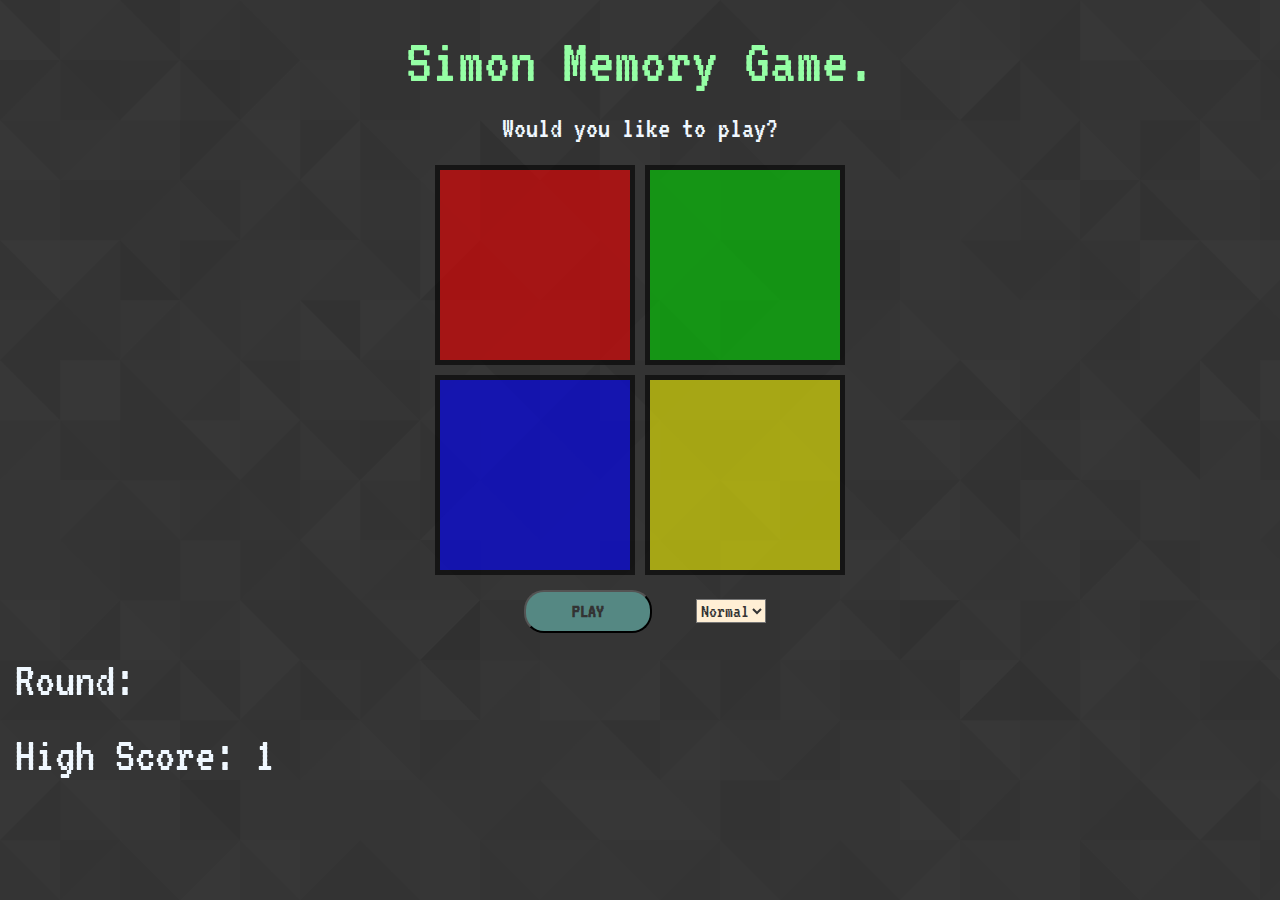
<file: public/SimonMemoryGame.html>
<!DOCTYPE html>
<html lang="en">
<head>
    <meta charset="UTF-8">
    <meta name="viewport" content="width=device-width, initial-scale=1.0">
    <title>Simon Memory Game</title>
    <link rel="stylesheet" href="css/bootstrap.css">
    <link rel="stylesheet" href="css/animate.css">
    <link rel="stylesheet" href="css/SimonMemoryGame.css">
    <link href="https://fonts.googleapis.com/css?family=VT323" rel="stylesheet">
</head>
<body>

    <h1 class="title">Simon Memory Game.</h1>
    <p id="ask">Would you like to play?</p>

    <div class="grid-container">
        <div>
            <div class="square col-md-6 red"></div>
            <div class="square col-md-6 green"></div>
        </div>
        <div>
            <div class="square col-md-6 blue"></div>
            <div class="square col-md-6 yellow"></div>
        </div>
    </div>

    <div id="buttonAndSelector">
        <form id="form1">
            <button id="play" type="submit">PLAY</button>
            <select id="select">
                <option id="normal" value="normal">Normal</option>
                <option id="hard" value="hard">Hard</option>
            </select>
        </form>
    </div>


<div class="levelAndHighScoreDiv col-md-6">

    <h1 id="level">Round:</h1>
    <h1 id="hiddenRound"></h1>
    <h1 id="highScoreHeader">High Score:</h1>

</div>

<script src="https://ajax.googleapis.com/ajax/libs/jquery/2.1.3/jquery.min.js"></script>
    <script src="js/SimonMemoryGame.js"></script>
</body>
</html>
</file>
<file: public/css/PortfolioPage.css>
/*.wrapper {*/
    /*position:absolute;*/
    /*height:100%;*/
    /*width:100%;*/
/*}*/

/*.panels {*/
    /*position:relative;*/
    /*height:100%;*/
    /*min-height:100%;*/
    /*width:100%;*/
    /*z-index:1000;*/
/*}*/

/*#About{*/
    /*background:#eee;*/
    /*position:fixed;*/
    /*color:red;*/
    /*top:0;*/
    /*z-index:-99;*/
/*}*/




/* Using links in Navbar will jump to specific positions on page*/

#about-section,
#resume-section,
#portfolio-section,
#contact-section
{
    display: block;
    position: relative;
    top: -70px;
}

.navbar {

    height: 70px;
    padding-top: 5px;
    background: url("../images/brickwall.png");
    letter-spacing: 2px;
    flex-direction: row;
}

#myName {
    width: 100%;
    font-family: 'PT Serif', serif;
    font-size: 2.5rem;
    color: black;
    letter-spacing: 17px;
}

#theNavbarWords {
    background: url("../images/brickwall.png");
    padding-top: 5px;
    font-family: Avenir;
    font-size: 16px;
}

#theNavbarWords li a:hover {
    color: #3c6985 !important;
    -webkit-animation-name: pulse;
    -webkit-animation-duration: 1.5s;
    -webkit-animation-iteration-count: infinite;
    -webkit-animation-timing-function: linear;
}

#about {
    z-index: -999;
    min-height: 500px;
    text-align: center;
    margin-top: 65px;
    padding-bottom: 50px;
    /*background: #667d7b no-repeat fixed center;*/
    background: #558883 no-repeat fixed center;
    /*background: #363946 no-repeat fixed center;*/
    /*background: #3c6985 no-repeat fixed center;*/
    background-size: cover;
}

#myPortrait{
    /*position: fixed;*/
    margin-left: auto;
    margin-right: auto;
    background-image: url("../images/RyanHarper4-min-min.jpg");
    box-shadow: 0 5px 5px 0 black, 0 5px 15px 0 rgba(0, 0, 0, .5);
}

.cropCircle{
    margin: 75px auto 30px auto;
    width: 325px;
    height: 325px;
    border-radius: 100%;
    background: #eee no-repeat center;
    background-size: cover;
}

#hello {
    width: 60%;
    color: #E8E8E8;
    /*line-height: 1.3;*/
    letter-spacing: 1px;
    font-family: 'Roboto', sans-serif;
    font-size: 20px;
    text-align: left;
    margin: 0 auto 1em;
}

#myNumberEmail {
    display: flex;
    justify-content: center;
    font-family: 'Roboto', sans-serif;
    font-size: 24px;
    color: black;
}

#myNumberEmail-email {
    padding-right: 1.5em;
    padding-left: 1.5em;
}

#myNumberEmail-resume {
    text-decoration: underline;
    color: black;
}

#resume {
    position: relative;
    z-index: 500;
    background: url("../images/paper_fibers.png");
    /*background-color: #69A9A9;*/
    /*#F0F8FF;*/
    /*auto;*/
    height: 20%;
    text-align: center;
}

#linkToResume a:hover {
    text-decoration: none;
    color: #3c6985;
    -webkit-animation-name: pulse;
    -webkit-animation-duration: 1.5s;
    -webkit-animation-iteration-count: infinite;
    -webkit-animation-timing-function: linear;
}

/*#ResumeTitle {*/
    /*text-align: center;*/
    /*font-family: Georgia;*/
    /*font-size: 40px;*/
    /*letter-spacing: 5px;*/
/*}*/

.workAndSchool {
    font-family: 'Roboto', sans-serif;
    font-size: 30px;
}
.pWorkAndSchool {
    font-family: Avenir;
    font-size: 20px;
}

/*.logo {*/
    /*width: 200px;*/
    /*height: 50px;*/
    /*background: transparent;*/
/*}*/

.carousel .slideImage {

    width: 100%;
    height: 100%;
    margin-left: auto;
    margin-right: 0;
    z-index: 400;
}

/*.carousel-control {*/
    /*margin-right: 0px;*/
    /*margin-left: -50px;*/
/*}*/


/*#Portfolio {*/
    /*text-align: center;*/
    /*padding: 0px;*/
    /*!*background: url("../images/tweed.png");*!*/
    /*background-color: black;*/

            /*!*auto;*!*/
/*}*/
/*#PortfolioTitle {*/
    /*text-align: center;*/
    /*padding-top: 10px;*/
    /*font-family: "Big Caslon";*/
    /*letter-spacing: 15px;*/
    /*font-size: 40px;*/
    /*!*color: #1abc9c;*!*/
    /*color: white;*/
    /*text-shadow: 1px 1px black;*/
/*}*/


/*#Projects, #P1, #P2, #P3, #P4, #P5, #P6 {*/
    /*!*padding: 15px;*!*/
    /*font-family: Avenir;*/
    /*letter-spacing: 3px;*/
    /*font-size: 20px;*/
    /*color: white;*/
 /*}*/

.slideImage {

    -webkit-transition-duration: 0.4s;
    -moz-transition-duration: 0.4s;
    -o-transition-duration: 0.4s;
    transition-duration: 0.4s;
    box-shadow: 0 3px 3px 0 black, 0 3px 15px 0 rgba(0, 0, 0, .8);
    /*opacity:0.9;*/
}

.slideImage:hover{
    opacity: 1;
}

#contact {
    padding-top: 12px;
    text-align: center;
    background: url("../images/tweed.png");
    /*background-color: #3b5a92;*/
    /*height: 91vh;*/

}

#contactTitle {
    padding-top: 10px;
    color: whitesmoke;
    font-family: 'PT Serif', serif;
    letter-spacing: 13px;
    font-size: 40px;
}

.social-media-link {
    margin-bottom: 10px;
    font-size: 100px;
    color: white;
}

.social-media-link:hover {
    color: #9acfea;
}

form {
    margin-bottom: 21px;
}
input[type=text] {
    margin: 10px;
    padding: 5px 5px;
    width: 400px;
    /*box-sizing: border-box;*/
    font-family: 'Merienda';
    font-size: 24px;
    color: white;
    /*background: url("../images/paper_fibers.png");*/
    background: transparent;
    outline: none;
    border: none;
    border-bottom: solid 2px #c9c9c9;
    transition: border 0.3s;

}

input[type="text"]:focus,
input[type="text"].focus {
    border-bottom: solid 2px white;
}

#msg {
    /* To properly align multiline text fields with their labels */
    /*vertical-align: top;*/

    /* To give enough room to type some text */
    height: 250px;
    width: 400px;
    font-family: 'Merienda';
    font-size: 24px;
    border: none;
    resize: none;
    /*border-radius: 5px;*/
    /*background: url("../images/paper_fibers.png");*/
    outline: none;
    background: transparent;
    color: white;


    /* To allow users to resize any textarea vertically
    It does not work on all browsers */
    /*resize: vertical;*/
}
#Submit {

    display: inline-block;
    margin: 20px;
    padding: 10px 100px 10px 100px;
    width: 400px;
    text-align: center;
    text-decoration: none;
    background-color: #3c6985; /* Green */
    border: 1px solid darkslategrey;
    border-radius: 5px;
    font-family: "Georgia";
    font-size: 20px;
    color: black;
    cursor: pointer;
    outline: none;
}
#Submit:hover {
    background-color: #58A0C9;
    opacity: 0.9;
    color: white;
}
#Submit:active {
    background-color: white;
    color: white;
}

.scrollup {
    width: 58px;
    height: 48px;
    position: fixed;
    bottom: 50px;
    right: 100px;
    display: none;
    text-indent: -9999px;
    background: url('../images/codeup-arrow.png') transparent;
}


@media screen and (max-width: 600px) {

    #myName {
        width: 100%;
        font-family: 'PT Serif', serif;
        font-size: 2.5rem;
        color: black;
        letter-spacing: 10px;
        text-align: center;
    }

    #myPortrait {
        width: 200px;
        height: 200px;
    }

    .cropCircle {
        margin: 50px auto 30px auto;
    }

    #hello {
        width: 100%;
        line-height: 1.3;
        letter-spacing: 1px;
        font-family: 'Roboto', sans-serif;
        font-size: 1.25em;
        text-align: left;
    }

    #about {
        padding-bottom: 25px;
    }

    #myNumberEmail {
        display: block;
        justify-content: center;
        font-family: 'Roboto', sans-serif;
        font-size: 24px;
        color: black;
    }

    #contactTitle {
        font-size: 2em;
    }

    .pWorkAndSchool {
        margin-bottom: 1.5em;
    }

    .workAndSchool {
        font-family: 'Roboto', sans-serif;
        font-size: 24px;
    }

    .social-media-link {
        font-size: 60px;
    }

    .scrollup {
        margin-right: -5em;
        margin-bottom: -2em;
    }



}
</file>
<file: public/css/SimonMemoryGame.css>
body {
    background-image: url('../images/darksharpedges.png');
}
.losingBackground {
    background-image: url('http://31.media.tumblr.com/3fc81aab89f90b9904c3a48137f9d9c4/tumblr_mo13zmlJi81s3979jo1_400.gif');
}

#hardBackground {
    background-color: #0000ff;
}

.title {
    margin-top: 2%;
    font-family: 'VT323', monospace;
    text-align: center;
    font-size: 65px;
    color: #95ffa5;
}
#ask {
    font-family: 'VT323', monospace;
    text-align: center;
    font-size: 30px;
    color: aliceblue;
}
.grid-container {
    display: grid;
    justify-content: center;
}

#form1 {
    text-align: center;
}

.square {
    opacity: 0.6;
}
.red {
    width: 200px;
    height: 200px;
    background-color: #f00000;
    margin: 5px;
    border: 5px solid black;
    /*animation: #ff0000;*/
}
.green {
    width: 200px;
    height: 200px;
    background-color: #00d400;
    margin: 5px;
    border: 5px solid black;
    /*animation: #00D400;*/
}
.yellow {
    width: 200px;
    height: 200px;
    background-color: #f2f200;
    margin: 5px;
    border: 5px solid black;
    /*animation: #FFFF00;*/
}
.blue {
    width: 200px;
    height: 200px;
    background-color: #0000ff;
    margin: 5px;
    border: 5px solid black;
    /*animation: #0000FF;*/
}
#play {
    background-color: #558883;
    margin-top: 10px;
    margin-left: 10px;
    padding: 5px;
    width: 10%;
    border-radius: 20px;
    font-family: 'VT323', monospace;
    font-weight: bold;
    font-size: 20px;
    outline: none;
    margin-right: 40px;
}
#play:hover {
    background-color: #558883;
    -webkit-animation: pulse infinite 1s;
    animation: pulse infinite 1s;
}

#select {
    outline: none;
    background-color: papayawhip;
    font-family: 'VT323', monospace;
    font-size: 20px;
}

#level {
    font-size: 50px;
    font-family: 'VT323', monospace;
    /*margin-left: 44%;*/
    color: aliceblue;
    /*margin-left: 35%;*/

}
#hiddenRound {
    display: none;
}

#highScoreHeader, #highScore {
    font-family: 'VT323', monospace;
    font-size: 50px;
    color: aliceblue;
    /*margin-left: 20%;*/
    clear: right;
}

@media screen and (max-width: 600px) {

    .grid-container {
        grid-template-columns: auto auto;
    }

    .title {
        font-size: 45px;
    }

    #ask {
        font-size: 25px;
    }

    .square {
        height: 150px;
        width: 150px;
    }

    #play {
        width: 40%;
        background-color: #558883;
    }

    #select {
        outline: none;
        background-color: papayawhip;
    }

    #level {
        font-size: 30px;
    }

    #highScoreHeader {
        font-size: 30px;
    }

}
</file>
